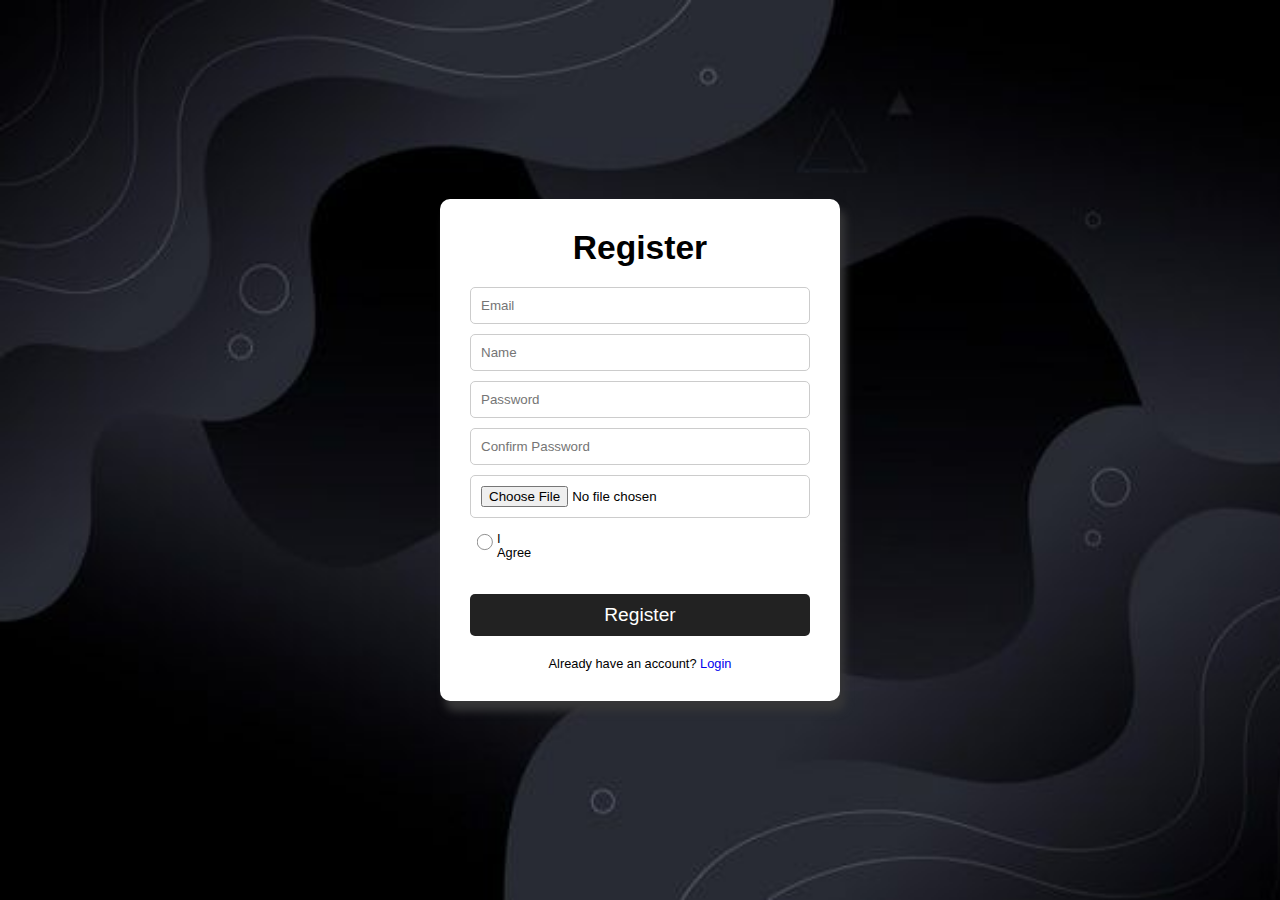
<file: tugas_3/index.html>
<!DOCTYPE html>
<html lang="en">

<head>
  <meta charset="UTF-8">
  <meta name="viewport" content="width=device-width, initial-scale=1.0">
  <title>Index</title>
  <link rel="stylesheet" href="CSS/style.css">

  <!-- Fonts -->
  <!-- <link rel="preconnect" href="https://fonts.googleapis.com" />
  <link rel="preconnect" href="https://fonts.gstatic.com" crossorigin />
  <link
    href="https://fonts.googleapis.com/css2?family=Poppins:ital,wght@0,100;0,200;0,300;0,400;0,500;0,600;0,700;0,800;0,900;1,100;1,200;1,300;1,400;1,500;1,600;1,700;1,800;1,900&display=swap"
    rel="stylesheet" /> -->
</head>

<body>
  <!-- <div class="login">
    <h2>Regristrasi</h2>
    <table>
      <form action="main.html">
        <tr>
          <td><label for="Nama">Nama</label></td>
          <td><label for="">:</label></td>
          <td><input type="text" name="Nama"></td>
        </tr>

        <tr>
          <td><label for="Email">Email</label></td>
          <td><label for="">:</label></td>
          <td><input type="email" name="Email" id="Email"></td>
        </tr>

        <tr>
          <td><label for="Password">Password</label></td>
          <td><label for="">:</label></td>
          <td><input type="password" name="Password" id=""></td>
        </tr>

        <tr>
          <td><label for="CPass">Confirm Password</label></td>
          <td><label for="">:</label></td>
          <td><input type="password" name="CPass" id=""></td>
        </tr>

        <tr>
          <td><input type="radio" name="Terms" id="">
            <label for="Terms">I Agree</label>
          </td>
        </tr>

        <tr>
          <td><label for="">File</label></td>
          <td><label for="">:</label></td>
          <td><input type="file" name="File" id=""></td>
        </tr>

        <tr>
          <td><button>Submit</button></td>
        </tr>
      </form>
    </table>

    <p>Sudah punya akun? <a href="login.html">Login di sini</a></p>
  </div> -->

  <div class="container-register">
    <h2>Register</h2>
    <div class="register-box">
      <form action="main2.html">
        <input type="email" placeholder="Email">
        <input type="text" placeholder="Name">
        <input type="password" placeholder="Password">
        <input type="password" placeholder="Confirm Password">
        <input type="file" placeholder="" class="file">

        <div class="terms">
          <input type="radio" name="terms" id="terms">
          <label  class="text" for="terms">I Agree</label>
        </div>

    </div>

    <div class="btn">
      <button type="submit">Register</button>
    </div>

    <div class="change">
      <p>Already have an account? <a href="login.html">Login</a></p>
    </div>

    </form>
  </div>
</body>

</html>
</file>
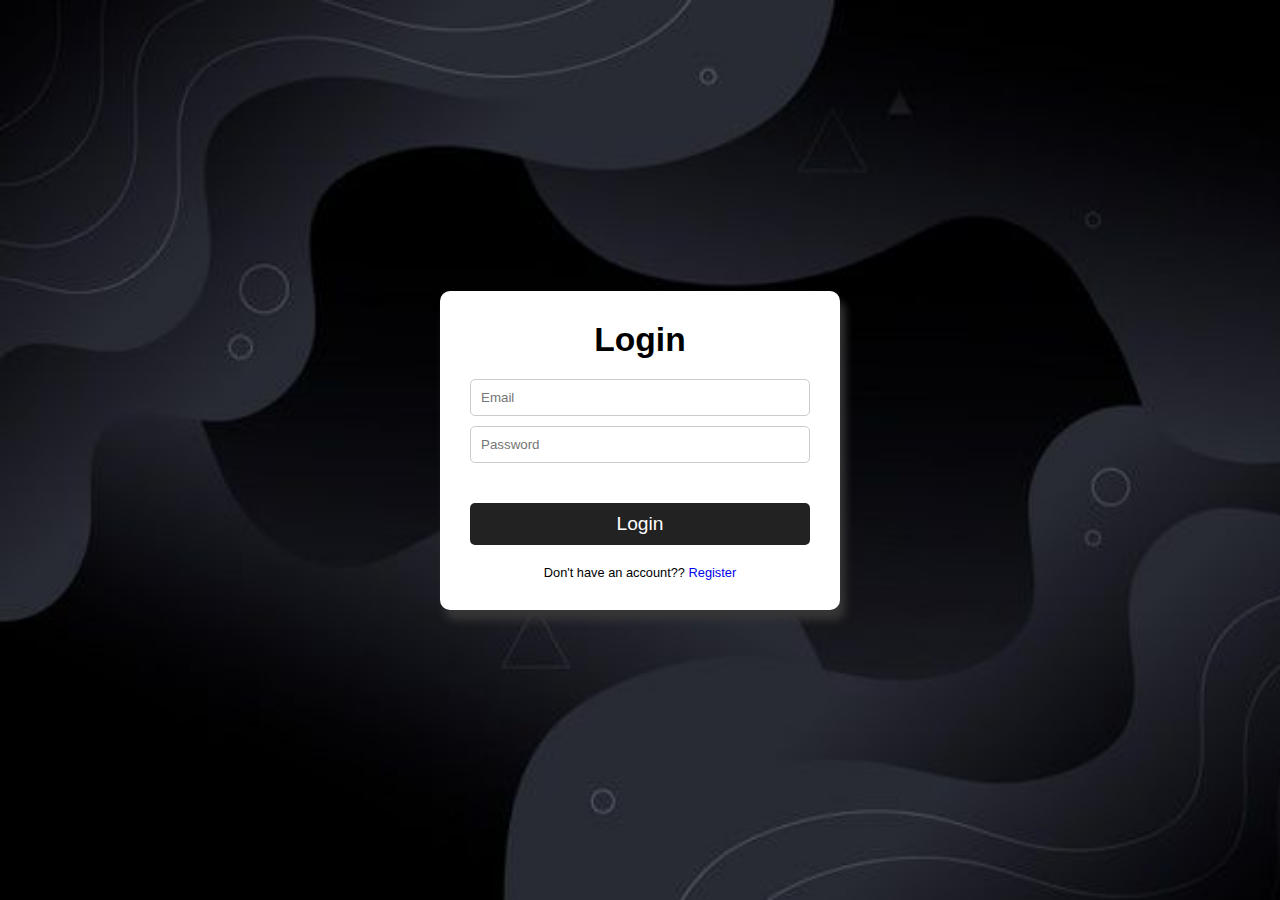
<file: tugas_3/login.html>
<!DOCTYPE html>
<html lang="en">
<head>
    <meta charset="UTF-8">
    <meta name="viewport" content="width=device-width, initial-scale=1.0">
    <title>Login</title>
    <link rel="stylesheet" href="CSS/style_login.css">
</head>
<body>
        <!-- <h2>Login</h2>
    <table>
      <form action="main.html">
        <tr>
          <td><label for="email-login">Email</label></td>
          <td><label for="">:</label></td>
          <td><input type="email" name="email-login" id=""></td>
        </tr>

        <tr>
          <td><label for="password-login">Password</label></td>
          <td><label for="">:</label></td>
          <td><input type="password" name="password-login" id=""></td>
        </tr>

        <tr>
          <td>
            <input type="radio" name="remember" id="">
            <label for="remember">Remember Me</label>
          </td>
        </tr>

        <tr>
          <td><button>Submit</button></td>
        </tr>
      </form>
    </table>

     <p>Belum punya akun? <a href="register.html">Register di sini</a></p> -->

    <div class="container-login">
      <h2>Login</h2>
      
      <div class="register-box">
        <form action="main2.html">
          <input type="email" placeholder="Email">
          <input type="password" placeholder="Password">
      </div>
    
      <div class="btn">
        <button type="submit">Login</button>
      </div>
    
      <div class="change">
        <p>Don't have an account?? <a href="index.html">Register</a></p>
      </div>
    
      </form>
    </div>


  </body>
</body>
</html>
</file>
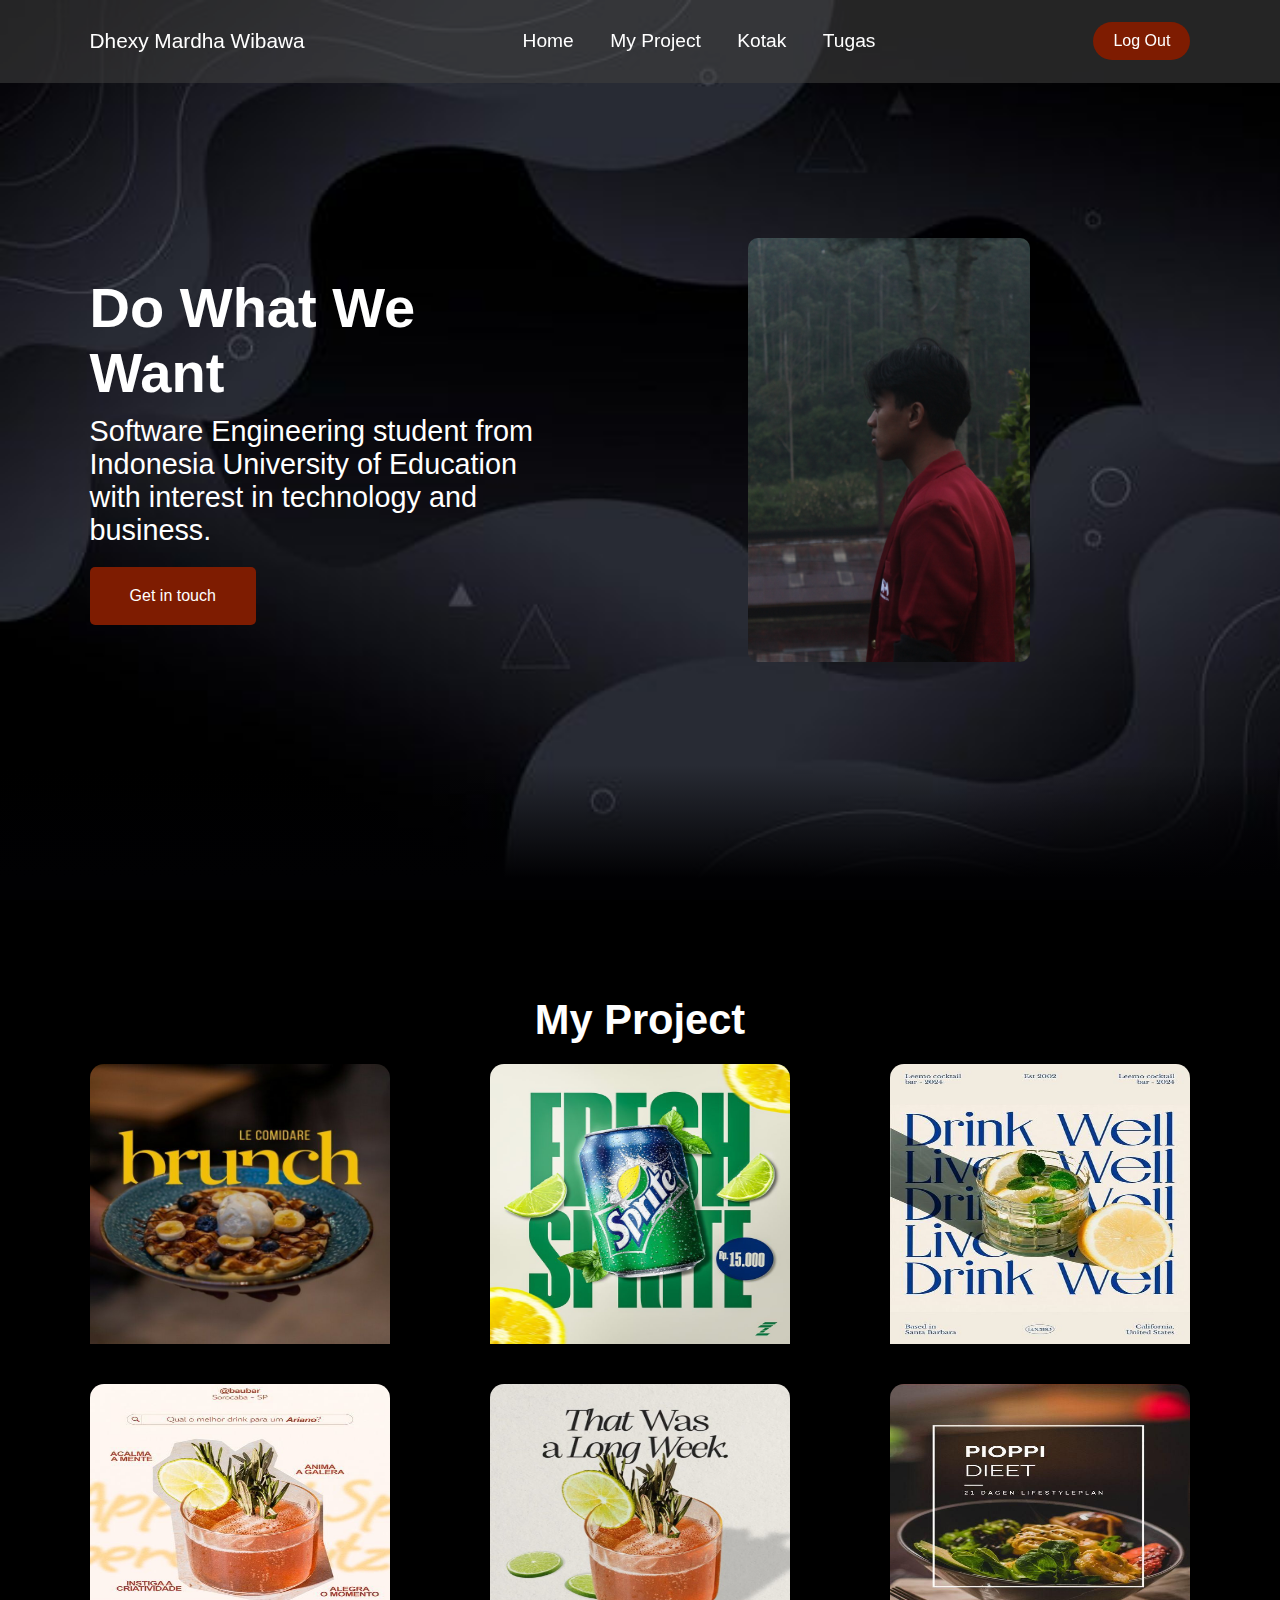
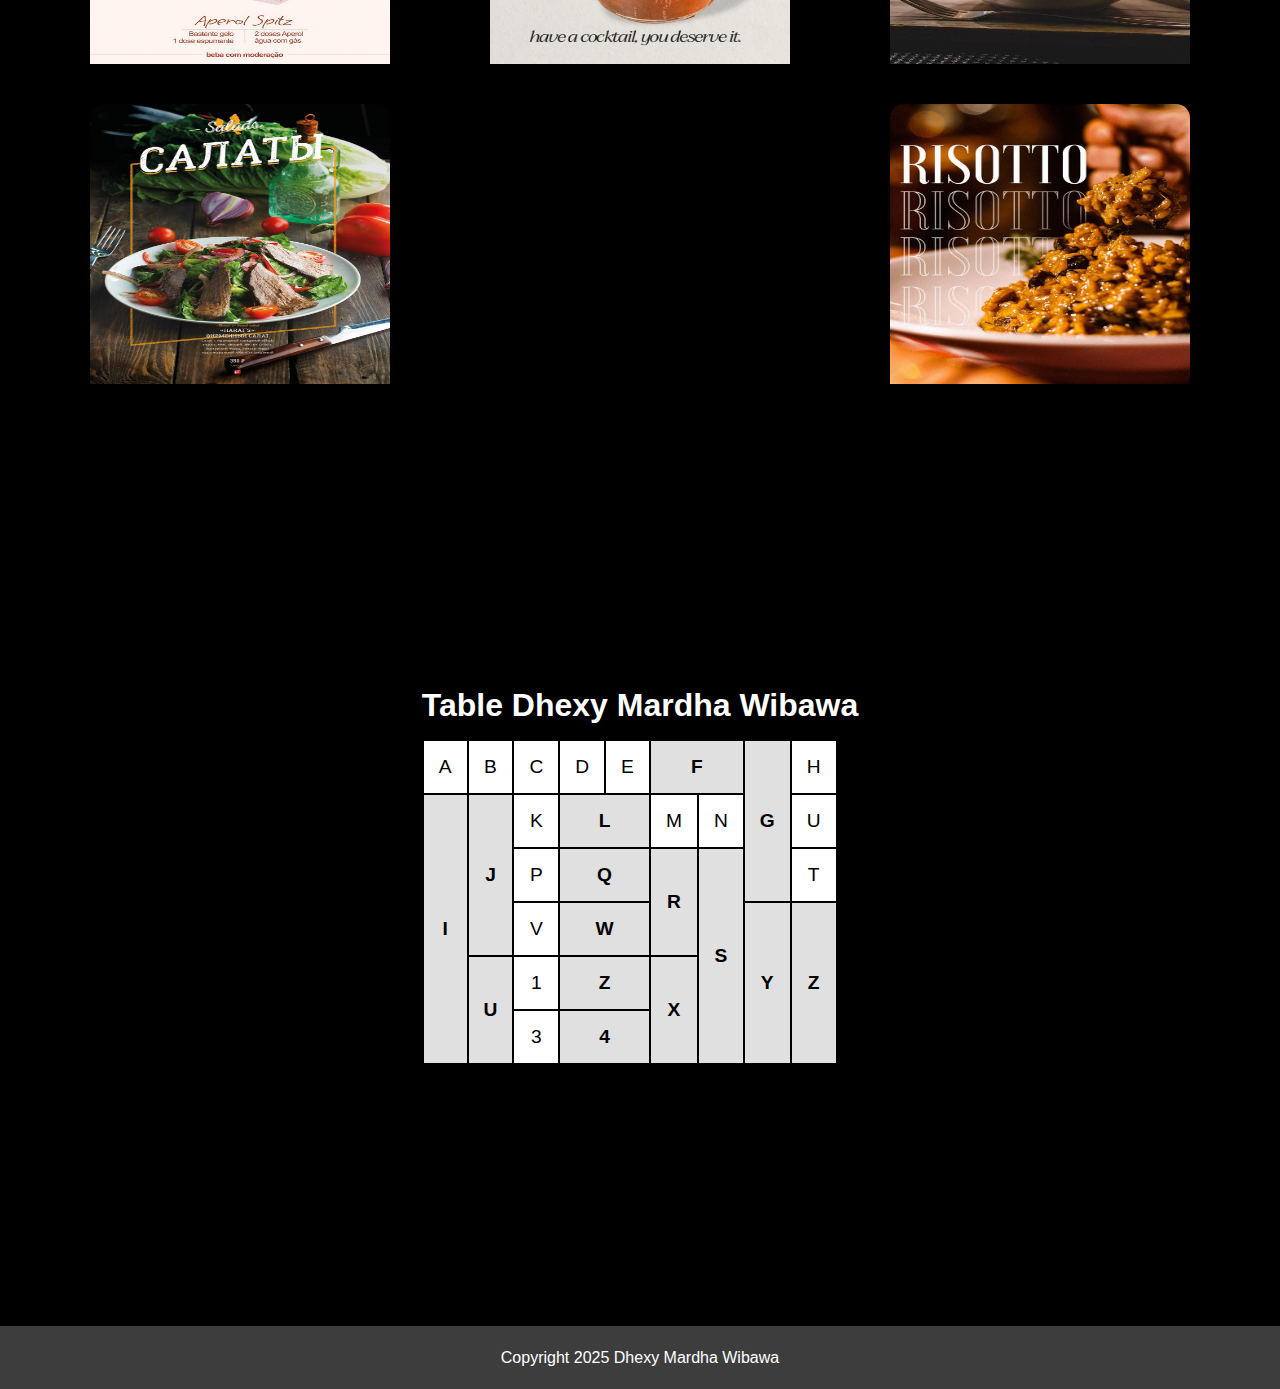
<file: tugas_3/main2.html>
<!DOCTYPE html>
<html lang="en">

<head>
    <meta charset="UTF-8">
    <meta name="viewport" content="width=device-width, initial-scale=1.0">
    <title>Document</title>
    <link rel="stylesheet" href="CSS/style_main.css">
</head>

<body>
    <nav class="navbar">
        <a href="#home" class="logo">Dhexy Mardha Wibawa</a>

        <div class="navbar-nav">
            <a href="#home">Home</a>
            <a href="#project">My Project</a>
            <a href="#kotak">Kotak</a>
            <a href="#home">Tugas</a>
        </div>

        <a href="index.html" class="logout">Log Out</a>
    </nav>

    <section class="hero" id="home">
        <main>
            <div class="content">
                <h1>Do What We Want</h1>
                <p>Software Engineering student from Indonesia University of Education with interest in technology and
                    business.</p>
                <a href="#" class="cta">Get in touch</a>
            </div>
            <div class="content-img">
                <img src="IMG/IMG_1153.JPG" alt="Dhexy">
            </div>
        </main>
    </section>

    <section class="project" id="project">
        <h2>My Project</h2>
        <div class="project-img">
            <img src="IMG/Basque Brunch Bliss_ San Sebastián.jpeg" alt="">
            <img src="IMG/Custom Graphic & Poster Design Services – Made Just for You Only WhatsApp _ 7490933764.jpeg"
                alt="">
            <img src="IMG/download (1).jpeg" alt="">
            <img src="IMG/download (2).jpeg" alt="">
            <img src="IMG/You Deserve a Cocktail.jpeg" alt="">
            <img src="IMG/makanan.jpeg" alt="">
            <img src="IMG/Menu Food Projects __ Photos, videos, logos, illustrations and branding.jpeg" alt="">
            <img src="IMG/Restaurant Social Media Designs - Uriel Key.jpeg" alt="">
        </div>
        
    </section>

    <section class="table" id="kotak">
    <div class="table-dhexy">
        <h1>Table Dhexy Mardha Wibawa</h1>
        <table border="1">
            <tr>
                <td>A</td>
                <td>B</td>
                <td>C</td>
                <td>D</td>
                <td>E</td>
                <td colspan="2">F</td>
                <td rowspan="3">G</td>
                <td>H</td>
            </tr>

            <tr>
                <td rowspan="5">I</td>
                <td rowspan="3">J</td>
                <td>K</td>
                <td colspan="2">L</td>
                <td>M</td>
                <td>N</td>
                <td>U</td>
            </tr>

            <tr>
                <td>P</td>
                <td colspan="2">Q</td>
                <td rowspan="2">R</td>
                <td rowspan="4">S</td>
                <td>T</td>
            </tr>

            <tr>
                <td>V</td>
                <td colspan="2">W</td>
                <td rowspan="3">Y</td>
                <td rowspan="3">Z</td>
            </tr>

            <tr>
                <td rowspan="2">U</td>
                <td>1</td>
                <td colspan="2">Z</td>
                <td rowspan="2">X</td>
            </tr>

            <tr>
                <td>3</td>
                <td colspan="2">4</td>

            </tr>

        </table>
    </div>

    </section>

    <footer>
        <p>Copyright 2025 Dhexy Mardha Wibawa</p>
    </footer>
</body>

</html>
</file>
<file: tugas_3/CSS/style.css>
* {
  margin: 0;
  padding: 0;
  box-sizing: border-box;
  outline: none;
  border: none;
  text-decoration: none;
}

body {
    font-family: 'Popins', sans-serif;
    background-image: url(../IMG/bg.jpg);
    background-size: cover;
    
    display: flex;
    justify-content: center;
    align-items: center;
    height: 100vh;
    margin: 0;
}

.container-register {
    background-color: white;
    text-align: center;
    padding: 30px;
    width: 400px;
    box-shadow: 5px 10px 8px rgb(54, 54, 55);
    border-radius: 10px;
    font-size: 1.4rem;
    
}

.container-register h2 {
    margin-bottom: 20px;
}

.container-register .register-box input {
    width: 100%;
    padding: 10px;
    border: 1px solid #ccc;
    border-radius: 5px;
    margin-bottom: 10px;
}

.register-box {
    width: 100%;
}

.container-register .register-box .terms {
    display: flex;
    gap: 5px;
    width: 20%;
    transform: scale(0.8);
    text-align: left;
}

.container-register .register-box .terms .text {
    font-size: 1rem;
}

.container-register .btn button {
    display: inline-block;
    font-size: 1.2rem;
    padding: 10px 20px; 
    width: 100%;
    background-color: #222; 
    color: white; 
    border-radius: 5px; 
    cursor: pointer; 
    margin-top: 30px;
}

.container-register .btn button:hover {
    background-color: #333333;
}

.container-register .change {
    font-size: 0.8rem;
    margin-top: 20px;
}
</file>
<file: tugas_3/CSS/style_login.css>
* {
  margin: 0;
  padding: 0;
  box-sizing: border-box;
  outline: none;
  border: none;
  text-decoration: none;
}

body {
     font-family: 'Poppins', sans-serif;
    background-image: url(../IMG/bg.jpg);
    background-size: cover;
    
    display: flex;
    justify-content: center;
    align-items: center;
    height: 100vh;
    margin: 0;
}

.container-login {
    background-color: white;
    text-align: center;
    padding: 30px;
    width: 400px;
    box-shadow: 5px 10px 8px rgb(54, 54, 55);
    border-radius: 10px;
    font-size: 1.4rem;
    
}

.container-login h2 {
    margin-bottom: 20px;
}

.container-login .register-box input {
    width: 100%;
    padding: 10px;
    border: 1px solid #ccc;
    border-radius: 5px;
    margin-bottom: 10px;
}

.register-box {
    width: 100%;
}

.container-login .register-box .terms {
    display: flex;
    gap: 5px;
    width: 20%;
    transform: scale(0.8);
    text-align: left;
}

.container-login .register-box .terms .text {
    font-size: 1rem;
}

.container-login .btn button {
    display: inline-block;
    font-size: 1.2rem;
    padding: 10px 20px; 
    width: 100%;
    background-color: #222; 
    color: white; 
    border-radius: 5px; 
    cursor: pointer; 
    margin-top: 30px;
}

.container-login .btn button:hover {
    background-color: #333333;
}

.container-login .change {
    font-size: 0.8rem;
    margin-top: 20px;
}
</file>
<file: tugas_3/CSS/style_main.css>
* {
  margin: 0;
  padding: 0;
  box-sizing: border-box;
  outline: none;
  border: none;
  text-decoration: none;
}
html {
    scroll-behavior: smooth;
}

body {
    font-family: 'Popins', sans-serif;
    background-color: black;
    height: 100vh;
}

.navbar {
    display: flex;
    justify-content: space-between;
    align-items: center;
    padding: 1.4rem 7%;
    /* background-color: rgba(126, 28, 1, 0.6); */
    background-color: rgba(61, 61, 61, 0.6);
    position: fixed;
    top: 0;
    left: 0;
    right: 0;
    z-index: 9999;
}

.navbar .logo {
    font-size: 1.3rem;
    color: white;
}

.navbar .navbar-nav a {
    font-size: 1.2rem;
    color: white;
    /* display: inline-block; */
    margin: 0 1rem;
}

.navbar .logout {
    color: white;
    padding: 10px 20px;
    background-color: #7e1c01;
    border-radius: 20px;
}

/* .hero {
    display: flex;
    justify-content: space-between;
    align-items: center;
    padding: 1.4rem 7%;
}

.hero main img{
    width: 30%;
    height: 30%;
} */

.hero main {
    display: flex;
    align-items: center;
    justify-content: space-between;
    min-height: 100vh;
    /* margin: 0 auto; */
    padding: 1.4rem 7%;
    background-image: url(../IMG/bg.jpg);
    background-repeat: no-repeat;
    background-size: cover;
    position: relative;
    z-index: 0;
}

.hero::after {
  /* content: '';
  display: block;
  position: absolute;
  width: 100%;
  height: 100%;
  background: linear-gradient(0deg, rgba(1,1,3,1) 3%, rgba(255,255,255,0)25%);
  background: linear-gradient(90deg, rgba(1,1,3,1) 25%, rgba(255,255,255,0)80%);
  z-index: -1; */

  content: '';
  position: absolute;
  width: 100%;
  height: 30%;
  bottom: 0;
  background: linear-gradient(0deg, rgba(1,1,3,1) 8%, rgba(255,255,255,0) 50%);
  z-index: 1;
}

.content {
    flex: 1;
    max-width: 50%;
}

.content h1 {
    margin: 0;
    font-size: 3.5rem;
    color: white;
}

.content p {
    margin: 10px 0;
    font-size: 1.8rem;
    color: white;
}

.cta {
    display: inline-block;
    margin-top: 10px;
    padding: 20px 40px;
    background-color: #7e1c01;
    color: white;
    text-decoration: none;
    border-radius: 5px;
}

.content-img {
    flex: 1;
    display: flex;
    justify-content: flex-end;
    border-radius: 14px;
    padding-right: 10rem;
}

.content-img img {
    max-width: 60%;
    height: auto;
    border-radius: 10px;
}


/* ----- ABOUT ----- */

.project {
    color: white;
    padding: 6rem 7% 1.4rem;
    text-align: center;
}

.project h2 {
    font-size: 2.6rem;
}

.project .project-img {
    display: flex;
    align-items: center;
    justify-content: space-between;
    flex-wrap: wrap;
}

.project .project-img img {
    margin-top: 20px;
    width: 300px;
    height: 300px;
    border-radius: 14px;
    padding-bottom: 20px;
}


/* ----- Table ----- */
.table {
    display: flex;
    justify-content: center;
    align-items: center;
    min-height: 100vh; 
    background-color: black; 
}


.table-dhexy {
    text-align: center;
    color: white; 
    margin: 20px auto;
}

.table-dhexy h1 {
    font-size: 2rem;
    margin-bottom: 15px;
}

.table .table-dhexy table {
    align-items: center;
    text-align: center;
    width: 80%;
    border-collapse: collapse;
    background-color: white; 
    color: black; 
    font-size: 1.2rem;
}

.table-dhexy td {
    padding: 15px;
    border: 2px solid black;
    text-align: center;
}

.table-dhexy td[rowspan], 
.table-dhexy td[colspan] {
    background-color: #e0e0e0; 
    font-weight: bold;
}

footer p {
    text-align: center;
    color: white;
    padding: 1.4rem 7%;
    background-color: rgba(61, 61, 61, 1);
}
</file>
